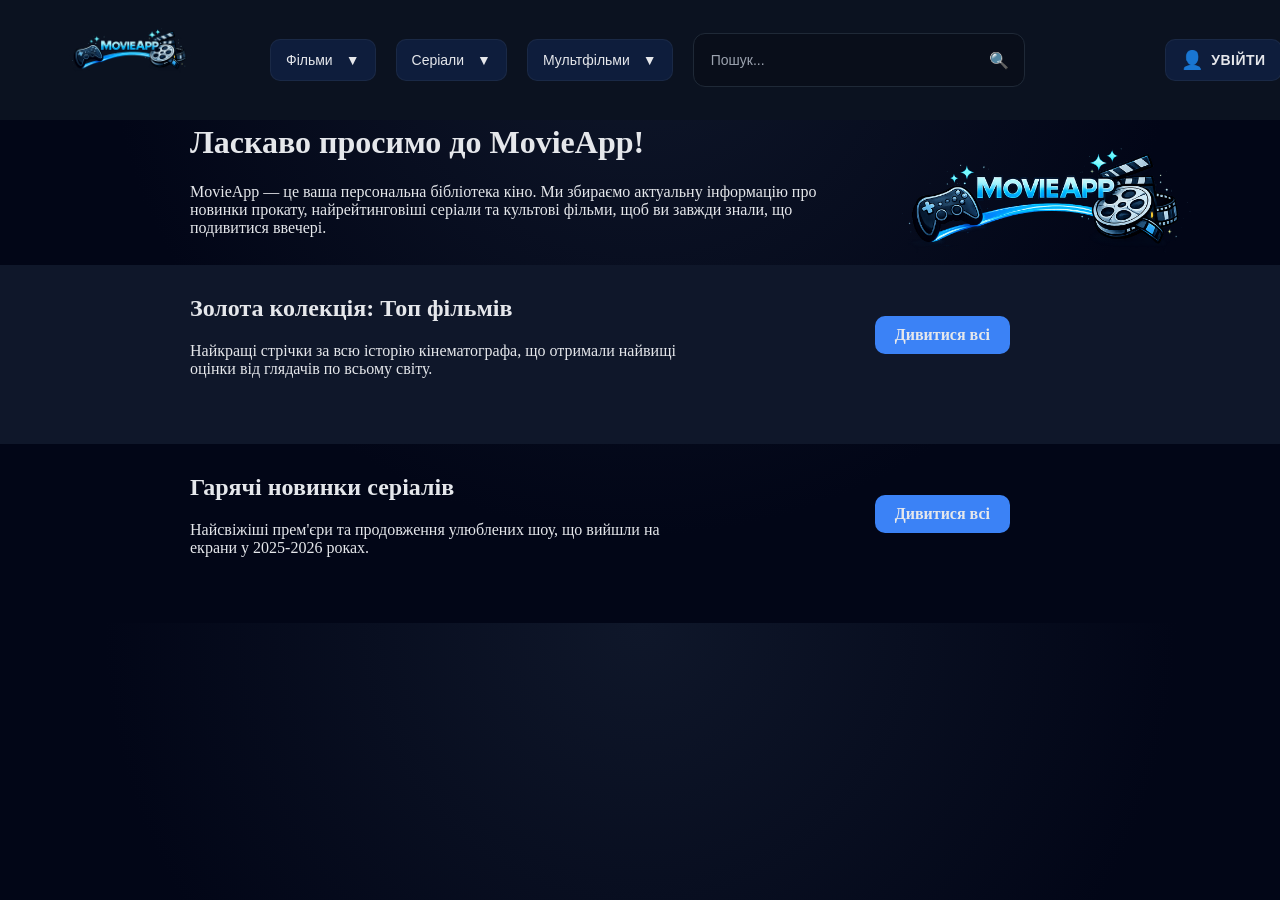
<file: index.html>
<!DOCTYPE html>
<html lang="uk">
<head>
    <meta charset="UTF-8">
    <meta name="viewport" content="width=device-width, initial-scale=1.0">
    <title>MovieApp — Головна</title>
    <link rel="stylesheet" href="style.css">

</head>
<body>

    <div id="header-placeholder"></div>

    <script>
        // Динамічне завантаження хедера
        fetch("header.html")
            .then(res => res.text())
            .then(data => {
                document.getElementById("header-placeholder").innerHTML = data;
            })
            .catch(err => console.error("Помилка завантаження меню:", err));
    </script>

    <main class="main-content">
        <div class="conteiner1">
            <div class="mainText">
                <h1>Ласкаво просимо до MovieApp!</h1>
                <p>
                    MovieApp — це ваша персональна бібліотека кіно. Ми збираємо актуальну інформацію про новинки прокату, 
                    найрейтинговіші серіали та культові фільми, щоб ви завжди знали, що подивитися ввечері.
                </p>
            </div>
            <img class="imges" src="logo.png" alt="логотип MovieApp">
        </div>

        <section class="home-section">
            <div class="section-header">
                <div class="header-text">
                    <h2 class="section-title">Золота колекція: Топ фільмів</h2>
                    <p class="section-description">Найкращі стрічки за всю історію кінематографа, що отримали найвищі оцінки від глядачів по всьому світу.</p>
                </div>
                <a href="catalog.html?type=movie&top=1" class="btn-more">Дивитися всі</a>
            </div>
            <div id="top-movies-home" class="movies-container"></div> 
        </section>

        <section class="home-section1">
            <div class="section-header">
                <div class="header-text">
                    <h2 class="section-title">Гарячі новинки серіалів</h2>
                    <p class="section-description">Найсвіжіші прем'єри та продовження улюблених шоу, що вийшли на екрани у 2025-2026 роках.</p>
                </div>
                <a href="catalog.html?type=tv&new=1" class="btn-more">Дивитися всі</a>
            </div>
            <div id="new-tv-home" class="movies-container"></div>
        </section>
    </main>
    <div id="authModal" class="modal">
    <div class="modal-content">
        <span class="close-modal">&times;</span>
        <div id="authForms">
            <form id="loginForm" onsubmit="handleLogin(event)" >
                <h2>Вхід</h2>
                <input required type="email" id="loginEmail" placeholder="Email" required>
                <input required type="password" id="loginPass" placeholder="Пароль" required>
                <button class="btn-details">Увійти</button>
                <p>Немає акаунту? <a href="#" onclick="toggleAuth('reg')">Зареєструватися</a></p>
            </form>
            <form id="regForm" style="display: none;" onsubmit="handleRegister(event)" >
                <h2>Реєстрація</h2>
                <input required type="text" id="regName" placeholder="Ім'я" required>
                <input required type="email" id="regEmail" placeholder="Email" required>
                <input required type="password" id="regPass" placeholder="Пароль" required>
                <button  class="btn-details">Створити акаунт</button>
                <p>Вже є акаунт? <a href="#" onclick="toggleAuth('login')">Увійти</a></p>
            </form>
        </div>
    </div>
</div>
    <script src="script.js"></script>

</body>
</html>
</file>
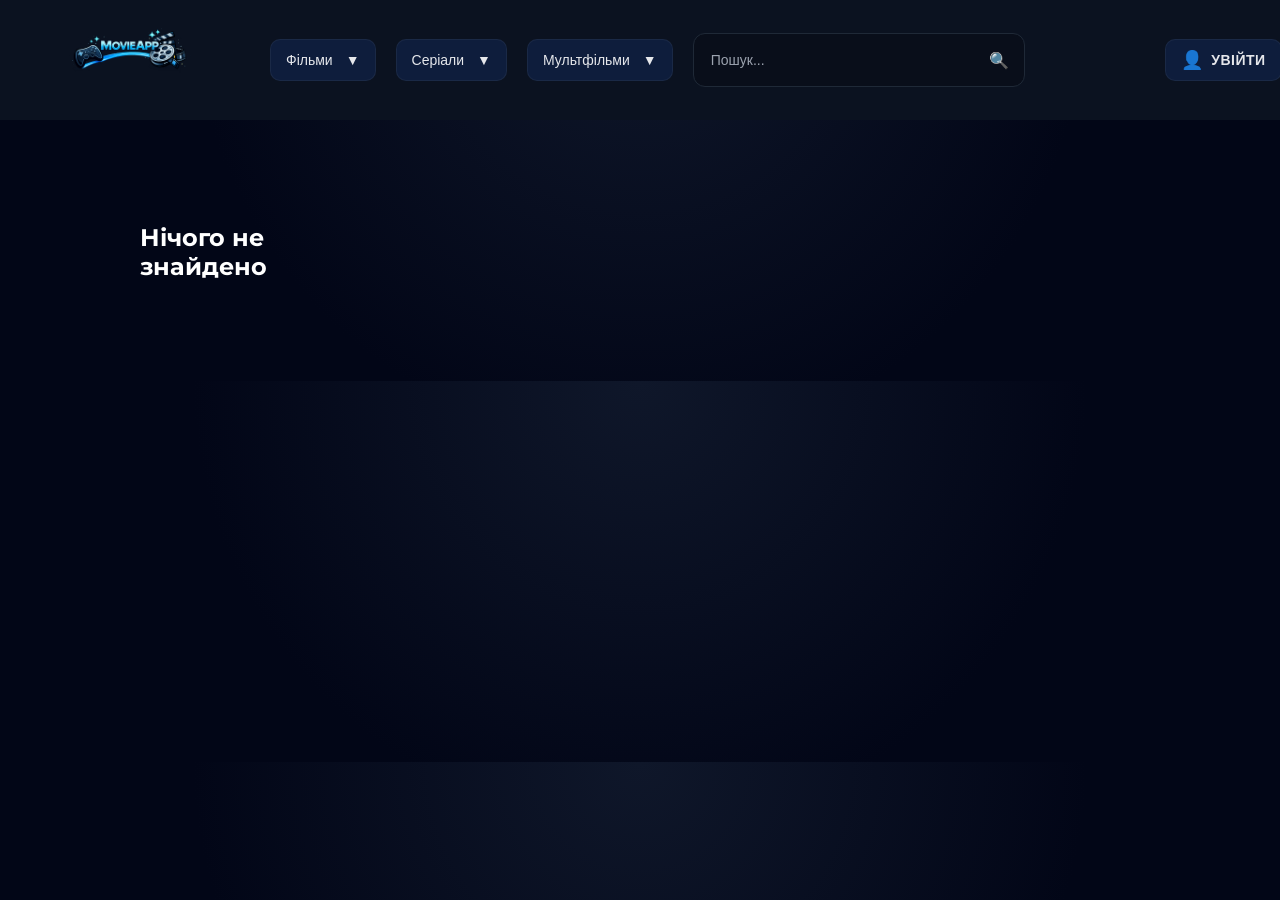
<file: catalog.html>
<!DOCTYPE html>
<html lang="uk">
<head>
    <meta charset="UTF-8">
    <meta name="viewport" content="width=device-width, initial-scale=1.0">
    <link href="https://fonts.googleapis.com/css2?family=Montserrat:wght@400;600;700&display=swap" rel="stylesheet">
    <link rel="stylesheet" href="style.css">
    <title>Каталог</title>
</head>
<body>
    <div id="header-placeholder"></div>

    <script>
        // Динамічне завантаження хедера
        fetch("header.html")
            .then(res => res.text())
            .then(data => {
                document.getElementById("header-placeholder").innerHTML = data;
            })
            .catch(err => console.error("Помилка завантаження меню:", err));
    </script>

    <div class="navigation-wrapper" style="padding: 20px 50px 0;">
        <div id="back-button-container"></div>
        <h1 id="title"></h1>
    </div>

    <main style="padding: 0 50px 60px;">
        <div id="movies" class="movies-container2"></div>
    </main>

    <div id="authModal" class="modal">
    <div class="modal-content">
        <span class="close-modal">&times;</span>
        <div id="authForms">
            <div id="loginForm">
                <h2>Вхід</h2>
                <input type="email" id="loginEmail" placeholder="Email" required>
                <input type="password" id="loginPass" placeholder="Пароль" required>
                <button class="btn-details" onclick="handleLogin()">Увійти</button>
                <p>Немає акаунту? <a href="#" onclick="toggleAuth('reg')">Зареєструватися</a></p>
            </div>
            <div id="regForm" style="display: none;">
                <h2>Реєстрація</h2>
                <input type="text" id="regName" placeholder="Ім'я" required>
                <input type="email" id="regEmail" placeholder="Email" required>
                <input type="password" id="regPass" placeholder="Пароль" required>
                <button class="btn-details" onclick="handleRegister()">Створити акаунт</button>
                <p>Вже є акаунт? <a href="#" onclick="toggleAuth('login')">Увійти</a></p>
            </div>
        </div>
    </div>

    <script src="script.js"></script>
</body>
</html>
</file>
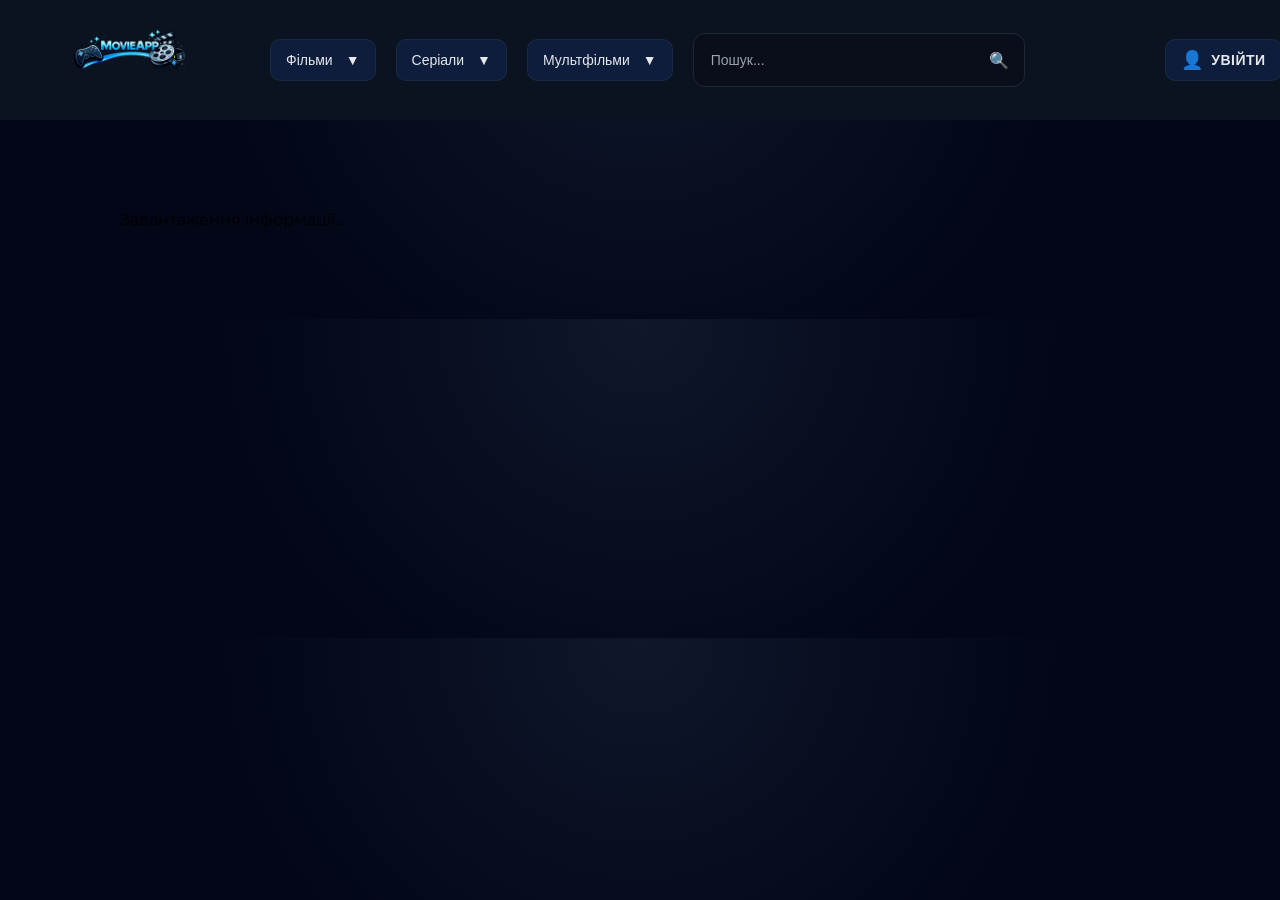
<file: details.html>
<!DOCTYPE html>
<html lang="uk">
<head>
    <meta charset="UTF-8">
    <meta name="viewport" content="width=device-width, initial-scale=1.0">
    <title>Деталі — MovieApp</title>
    <link href="https://fonts.googleapis.com/css2?family=Montserrat:wght@400;600;700&display=swap" rel="stylesheet">
    <link rel="stylesheet" href="style.css">
</head>
<body>
    <div id="header-placeholder"></div>

    <main class="details-wrapper">
        <div id="details-content" class="details-card">
            <div class="loader">Завантаження інформації...</div>
        </div>
    </main>

    <div id="authModal" class="modal">
    <div class="modal-content">
        <span class="close-modal">&times;</span>
        <div id="authForms">
            <div id="loginForm">
                <h2>Вхід</h2>
                <input type="email" id="loginEmail" placeholder="Email" required>
                <input type="password" id="loginPass" placeholder="Пароль" required>
                <button class="btn-details" onclick="handleLogin()">Увійти</button>
                <p>Немає акаунту? <a href="#" onclick="toggleAuth('reg')">Зареєструватися</a></p>
            </div>
            <div id="regForm" style="display: none;">
                <h2>Реєстрація</h2>
                <input type="text" id="regName" placeholder="Ім'я" required>
                <input type="email" id="regEmail" placeholder="Email" required>
                <input type="password" id="regPass" placeholder="Пароль" required>
                <button class="btn-details" onclick="handleRegister()">Створити акаунт</button>
                <p>Вже є акаунт? <a href="#" onclick="toggleAuth('login')">Увійти</a></p>
            </div>
        </div>
    </div>

    <script src="script.js"></script>
    <script>
        document.addEventListener('DOMContentLoaded', () => {
            // Динамічне завантаження хедера
            fetch("header.html")
                .then(res => res.text())
                .then(data => {
                    document.getElementById("header-placeholder").innerHTML = data;
                    // Синхронізація auth UI після завантаження хедера
                    initHeaderObserver();
                })
                .catch(err => console.error("Помилка завантаження меню:", err));
            
            // Завантажити деталі фільму
            loadMovieDetails();
        });
    </script>
</body>
</html>
</file>
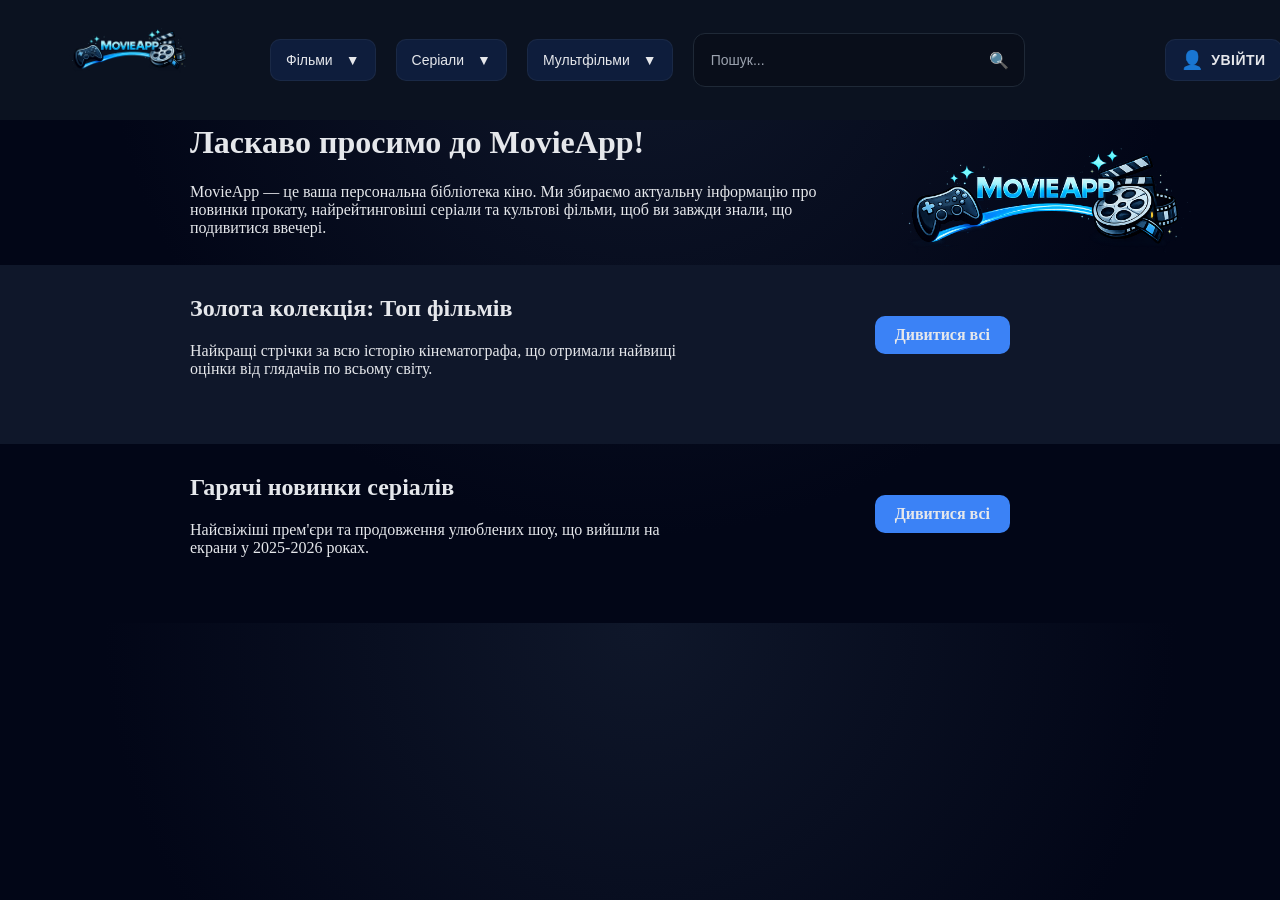
<file: profile.html>
<!DOCTYPE html>
<html lang="uk">
<head>
    <meta charset="UTF-8">
    <title>Мій Профіль</title>
    <link rel="stylesheet" href="style.css">
    <link href="https://fonts.googleapis.com/css2?family=Montserrat:wght@400;600;700&display=swap" rel="stylesheet">
</head>
<body>
    <div id="header-placeholder"></div>
    <script>
        // Динамічне завантаження хедера (один виклик)
        fetch("header.html")
            .then(res => res.text())
            .then(data => {
                document.getElementById("header-placeholder").innerHTML = data;
            })
            .catch(err => console.error("Помилка завантаження меню:", err));
    </script>

    <div class="details-wrapper">
        <div id="favorites-tabs" class="profile-tabs" style="margin:20px 0; display:flex; gap:30px;">
            <div class="tab">
                <button id="fav-movies-btn" class="btn">Мої збережені фільми</button>
            </div>
            <div class="tab">
                <button id="fav-tv-btn" class="btn">Мої збережені серіали</button>
            </div>
            <div class="tab">
                <button id="fav-cartoons-btn" class="btn">Мої збережені мультфільми</button>
            </div>
        </div>
        <div id="favorite-movies" class="movies-container1">
            </div>
    </div>

    <div id="authModal" class="modal">
    <div class="modal-content">
        <span class="close-modal">&times;</span>
        <div id="authForms">
            <div id="loginForm">
                <h2>Вхід</h2>
                <input type="email" id="loginEmail" placeholder="Email" required>
                <input type="password" id="loginPass" placeholder="Пароль" required>
                <button class="btn-details" onclick="handleLogin()">Увійти</button>
                <p>Немає акаунту? <a href="#" onclick="toggleAuth('reg')">Зареєструватися</a></p>
            </div>
            <div id="regForm" style="display: none;">
                <h2>Реєстрація</h2>
                <input type="text" id="regName" placeholder="Ім'я" required>
                <input type="email" id="regEmail" placeholder="Email" required>
                <input type="password" id="regPass" placeholder="Пароль" required>
                <button class="btn-details" onclick="handleRegister()">Створити акаунт</button>
                <p>Вже є акаунт? <a href="#" onclick="toggleAuth('login')">Увійти</a></p>
            </div>
        </div>
    </div>

    <script src="script.js"></script>
</body>
</html>
</file>
<file: style.css>
:root {
  --bg-main: #020617; /* Глибокий темний фон */
  --bg-header: #0b1220; /* Хедер */
  --bg-bag: #0f172a; /* Секції */
  --bg-card: #0e1d3c; /* Карточки */

  --primary: #3b82f6; /* Неоново-синій (основний бренд) */
  --primary-hover: #2563eb; /* Hover */

  --secondary: #38bdf8; /* Світлий блакитний (декор) */

  --accent: #f59e0b; /* Кіношне золото (рейтинги / топ) */
  --accent-soft: #78350f; /* Темний золотий фон */

  --text-main: #e5e7eb; /* Основний текст */
  --text-muted: #9ca3af; /* Другорядний */

  --border: #1f2937;
  --shadow: rgba(0, 0, 0, 0.5);
  --header-height: 120px;
}
body {
  margin: 0;
  font-family: "Montserrat";
  font-weight: 400;
  background: radial-gradient(circle at top, #0f172a 0%, #020617 60%);
  padding-top: var(--header-height);
}

@keyframes fadeIn {
  from {
    opacity: 0;
    transform: translateY(10px);
  }
  to {
    opacity: 1;
    transform: translateY(0);
  }
}

.fade-in-element {
  opacity: 0;
  transform: translateY(30px);
  transition:
    opacity 1.5s cubic-bezier(0.25, 0.1, 0.25, 1),
    transform 1.5s cubic-bezier(0.25, 0.1, 0.25, 1);
}

.fade-in-element.visible {
  opacity: 1;
  transform: translateY(0);
}

/* Швидка анімація для тексту */
.fade-in-text {
  opacity: 0;
  transform: translateY(12px);
  transition:
    opacity 0.35s ease-out,
    transform 0.35s ease-out;
}

.fade-in-text.visible {
  opacity: 1;
  transform: translateY(0);
}

.conteiner {
  background: var(--bg-header);
}
/* Коли меню відкрите, повертаємо стрілочку */
.active .arrow,
.btn:active .arrow {
  transform: rotate(180deg);
}

.arrow {
  display: inline-block;
  transition: transform 0.3s ease;
  margin-left: 5px;
}

/* --- Header & Navigation --- */
.header {
  position: fixed;
  top: 0; left: 0; right: 0;
  z-index: 1000;
  display: flex;
  align-items: center; /* Центрує все по вертикалі */
  justify-content: space-between;
  background: var(--bg-header);
  height: var(--header-height);
  padding: 0 40px;
}

.logo {
  height: 120px; /* Трохи зменшив, щоб було більше простору */
  width: auto;
  cursor: pointer;
}

.logo-link {
  display: flex;
  align-items: center;
  text-decoration: none;
  flex-shrink: 0;
}

.buttonHeader {
  display: flex;
  align-items: center; /* Вирівнює кнопки, пошук і профіль в лінію */
  gap: 20px;
  margin: 0; /* Прибрали margin-top, який все псував */
  flex-grow: 1;
  justify-content: flex-end;
}

.buttonHeader > div,
.genreMenu {
  position: relative;
}



/* Uniform sizing for header/menu buttons (Уніфіковані кнопки в хедері) */

.buttonHeader button,
.buttonHeader a > button,
.buttonHeader .genreBtn,
.buttonHeader .submenu button,
.buttonHeader .btn-submenu button,
.buttonHeader .btn {
  /* Smaller unified size */
  padding: 10px 10px;
  min-width: 100px;
  font-size: 13px;
  border-radius: 8px;
  background-color: var(--primary);
  color: var(--text-main);
  border: none;
  cursor: pointer;
  transition:
    background-color 0.2s ease,
    transform 0.12s ease;
}


.buttonHeader button .arrow {
  margin-left: 8px;
}

.buttonHeader button:hover,
.buttonHeader .submenu button:hover,
.buttonHeader .genreBtn:hover {
  background-color: var(--primary-hover);
  transform: translateY(-2px);
}

.home-section {
  margin-top: -120px;
  background: var(--bg-bag);
  padding: 10px 0;
}
.home-section1 {
  padding: 10px 0;
}
.conteiner1 {
  display: flex;
  align-items: center;
  justify-content: space-between;
  padding: 20px;
  margin-top: -60px;
  max-width: 1200px;
  margin-left: 170px;
}

.nav-group {
  display: flex;
  gap: 10px;
  align-items: center;
}

.btn-back-main {
  color: var(--text-main);
  border-radius: 10px;
  height: 40px;
}
.btn-back-main:hover {
  background-color: var(--primary-hover);
  transform: scale(1.05);
}

/* Виправлення стрілочок у кнопках */
.btn {
  height: 42px; /* Ваша вимога */
  white-space: nowrap; /* Ваша вимога */
  display: flex;
  align-items: center;
  justify-content: center;
  border: 1px solid var(--primary);
  border-radius: 10px;
  color: white;
  cursor: pointer;
  display: flex;
  align-items: center;
  gap: 5px;
  transition: 0.3s;
  background-color: var(--primary);
  max-width: 200px;
}

.btn-auth:hover {
  background-color: var(--primary-hover);
  transform: translateY(-2px);
}

.movies-container {
  margin-left: 150px;
}

.auth-section {
  margin-left: 10px; /* Невеликий відступ від пошуку */
}

.btn-auth {
  height: 42px;
  padding: 0 20px;
  background: transparent;
  border: 1px solid var(--primary);
  border-radius: 10px;
  color: white;
  cursor: pointer;
  display: flex;
  align-items: center;
  gap: 8px;
  transition: 0.3s;
}

.btn-auth:hover {
  background: var(--primary);
  box-shadow: 0 0 10px var(--primary);
}



.btn:hover {
  transform: translateY(-2px);
}

/* Submenu logic */
.submenu {
  position: absolute;
  border-radius: 10px;
  padding: 10px;
  display: flex;
  flex-direction: column;
  gap: 6px;
  opacity: 0;
  transform: translateY(-10px);
  pointer-events: none;
  transition: 0.3s;
  z-index: 10;
  top: 110%;
  left: 0;
  color: var(--text-main);
  background: var(--bg-card);
}

.submenu a {
  color: var(--text-main);
  text-decoration: none;
  transition: 0.3s;
}

.submenu button {
  background-color: var(--primary);
  color: var(--text-main);
  border: none;
  padding: 8px 16px;
  border-radius: 8px;
  cursor: pointer;
  transition: 0.3s;
  font-weight: 600;
}

.submenu button:hover {
  background-color: var(--primary-hover);
  transform: scale(1.05);
}


.genreList {
  position: absolute;
  border-radius: 10px;
  padding: 10px;
  display: flex;
  flex-direction: column;
  gap: 6px;
  opacity: 0;
  transform: translateY(-10px);
  pointer-events: none;
  transition: 0.3s;
  z-index: 10;
  left: 100%;
  top: 0;
  margin-left: 15px;
  background: var(--bg-card);
}

.genreList a {
  color: var(--text-main);
  text-decoration: none;
  transition: 0.3s;
}

.genreList a:hover {
  color: var(--secondary);
}

.submenu-link {
  color: var(--text-main);
  text-decoration: none;
  transition: 0.3s;
}

.submenu-link:hover {
  color: var(--secondary);
}

.genreBtn {
  border: none;
  padding: 0;
  cursor: pointer;
  border-radius: 1px;
  padding: 1px 5px;
  width: 100px;
}

.active > .submenu,
.genreMenu.active .genreList {
  opacity: 1;
  transform: translateY(0);
  pointer-events: auto;
}

/* --- Search --- */

.search-wrapper {
  position: relative; /* Для правильного позиціонування #searchResults */
}

.searchBox {
  display: flex;
  align-items: center;
  background: rgba(255, 255, 255, 0.08);
  border: 1px solid var(--border);
  border-radius: 12px;
  padding: 0 5px 0 15px;
  height: 42px;
  transition: all 0.3s ease;
  position: relative;
}

.searchBox:focus-within {
  border-color: var(--primary);
  background: rgba(255, 255, 255, 0.12);
  box-shadow: 0 0 15px rgba(59, 130, 246, 0.3);
}

.searchBox input {
  background: transparent;
  border: none;
  color: white;
  width: 100%;
  outline: none;
  font-size: 14px;
}

.searchBox input:focus {
  outline: none;
}

.searchBox input::placeholder {
  color: var(--text-muted);
}

.searchIconBtn {
  background: var(--primary);
  border: none;
  color: white;
  width: 34px;
  height: 34px;
  border-radius: 8px;
  cursor: pointer;
  display: flex;
  align-items: center;
  justify-content: center;
  transition: 0.2s;
}

.searchIconBtn:hover {
  background: var(--primary-hover);
  transform: scale(1.05);
}



#searchResults {
  position: absolute;
  top: 50px;
  left: 0;
  right: 0;
  background: var(--bg-header);
  border-radius: 8px;
  max-height: 400px;
  overflow-y: auto;
  z-index: 1001;
}

/* --- Layout --- */
.main-content {
  max-width: 1200px;
  display: inline;
}

.menu-item {
  position: relative;
}

.mainText {
  flex: 1;
  max-width: 1200px;
  margin-top: -90px;
  color: var(--text-main);
}

.header-text {
  color: var(--text-main);
  max-width: 500px;
  margin-left: 170px;
}

.section-header {
  display: flex;
  justify-content: space-between;
  align-items: center;
  gap: 20px;
  padding: 0 20px;
}

.imges {
  width: 40%;
  height: auto;
}

.rating {
  color: var(--accent);
  font-weight: bold;
  font-size: 14px;
}

/* --- Movie Cards --- */
.movies-container {
  display: grid;
  grid-template-columns: repeat(auto-fill, minmax(180px, 1fr));
  gap: 20px;
  padding: 20px;
  align-content: start;
  align-items: start;
  justify-items: start;
}

.movies-container2 {
  margin-left: 70px;
  display: grid;
  grid-template-columns: repeat(auto-fill, minmax(180px, 1fr));
  gap: 20px;
  padding: 20px;
  align-content: start;
  align-items: start;
  justify-items: start;
  max-width: 1200px;
}

#top-movies-home {
  display: grid;
  grid-template-columns: repeat(auto-fill, minmax(180px, 1fr));
  gap: 20px;
  padding: 20px;
  align-content: start;
  align-items: start;
  justify-items: start;
}

.movie-card,
.home-card {
  border-radius: 10px;
  padding: 10px;
  display: flex;
  flex-direction: column;
  transition: transform 0.3s;
  background-color: var(--bg-card);
  color: var(--text-main);
}

.movie-card:hover,
.home-card:hover {
  transform: translateY(-10px);
}

.movie-card img,
.home-card img {
  width: 100%;
  border-radius: 8px;
}

.movie-card h3,
.home-card h4 {
  font-size: 16px;
  margin: 0.5px 0;
  display: -webkit-box;
  -webkit-line-clamp: 2;
  -webkit-box-orient: vertical;
  overflow: hidden;
  min-height: 2.4em;
}

/* --- Buttons --- */
.btn-details {
  display: inline-block;
  text-align: center;
  padding: 10px 20px;
  border-radius: 10px;
  text-decoration: none;
  font-weight: bold;
  transition: 0.3s;
  border: none;
  cursor: pointer;
  background-color: var(--primary);
  color: var(--text-main);
}

.btn-more {
  display: inline-block;
  text-align: center;
  padding: 10px 20px;
  border-radius: 10px;
  text-decoration: none;
  font-weight: bold;
  transition: 0.3s;
  border: none;
  cursor: pointer;
  background-color: var(--primary);
  color: var(--text-main);
  white-space: nowrap;
  margin-right: 250px;
}

.btn-details:hover,
.btn-more:hover {
  transform: scale(1.05);
}

/* --- Details Page --- */
.details-wrapper {
  max-width: 1100px;
  margin: 40px auto;
  padding: 20px;
}

.details-card {
  display: flex;
  gap: 40px;
  padding: 30px;
  border-radius: 15px;
}

/* Профіль: зробити заголовки білими */
.details-wrapper h1 {
  color: var(--text-main);
}

/* Profile tabs labels */
/* profile tab styling handled by .profile-tabs and .btn */

.details-poster {
  width: 350px;
  border-radius: 10px;
}

.details-info {
  flex: 1;
}

/* --- Responsive --- */
@media (max-width: 768px) {
  .details-card,
  .conteiner1 {
    flex-direction: column;
    text-align: center;
  }

  .details-poster,
  .imges {
    width: 80%;
    margin: 20px auto;
  }
}

.btn-back {
  border: none;
  padding: 10px 20px;
  border-radius: 8px;
  cursor: pointer;
  font-weight: bold;
  transition: 0.3s;
  margin-bottom: 20px;
  display: flex;
  align-items: center;
  gap: 10px;
}

.btn-back:hover {
  transform: translateX(-5px);
}

.navigation-wrapper {
  display: flex;
  flex-direction: column;
  align-items: flex-start;
  padding: 10px 50px 0;
  margin: 0;
}

/* --- Modal --- */
.modal {
  display: none;
  position: fixed;
  z-index: 2000;
  left: 0;
  top: 0;
  width: 100%;
  height: 100%;
}

.modal-content {
  margin: 10% auto;
  padding: 30px;
  border-radius: 15px;
  width: 350px;
  position: relative;
  text-align: center;
  background-color: var(--bg-header);
}

.close-modal {
  position: absolute;
  right: 20px;
  top: 10px;
  font-size: 28px;
  cursor: pointer;
}

#authForms input {
  width: 90%;
  padding: 12px;
  margin: 10px 0;
  border-radius: 8px;
}

#authForms h2 {
  color: white;
}

#authForms p {
  margin-top: 15px;
  font-size: 0.9rem;
  color: white;
}

#authForms a {
  text-decoration: none;
  color: white;
}

#regForm h2,
#loginForm h2 {
  color: white;
}

/* --- Auth buttons --- */
.btn-auth {
  display: flex;
  align-items: center;
  gap: 8px;
  padding: 10px 20px;
  border-radius: 8px;
  font-size: 16px;
  font-weight: 600;
  cursor: pointer;
  transition: all 0.3s ease;
  text-transform: uppercase;
  letter-spacing: 0.5px;
}

.btn-auth:hover {
  transform: translateY(-2px);
}

.btn-auth:active {
  transform: translateY(0);
}

.btn-auth .icon {
  font-size: 18px;
}

.user-controls {
  display: flex;
  gap: 10px;
}

.auth-section {
  margin-left: 120px;
}

.buttonHeader {
  margin-left: 50px;
}

.movies-container1 {
  display: grid;
  grid-template-columns: repeat(auto-fill, minmax(180px, 1fr));
  gap: 20px;
  padding: 20px;
  align-content: start;
  align-items: start;
  justify-items: start;
  margin-left: -20px;
}

.btn-back-main {
  margin-left: -30px;
}

/* --- АДАПТИВНА ВЕРСТКА --- */

@media screen and (max-width: 992px) {
  :root {
    --header-height: auto;
  }

  body {
    padding-top: 200px; /* Збільшуємо відступ, бо хедер стане вищим при перенесенні кнопок */
  }

  .header {
    flex-direction: column;
    padding: 15px;
    height: auto;
  }

  /* Прибираємо жорсткі відступи, які ламають мобільну версію */
  .conteiner1,
  .header-text,
  .movies-container,
  .movies-container2,
  .movies-container1,
  .searchBox,
  .auth-section,
  .buttonHeader {
    margin-left: 0 !important;
    margin-right: 0 !important;
    max-width: 100%;
  }

  .buttonHeader {
    flex-wrap: wrap;
    justify-content: center;
    gap: 10px;
    width: 100%;
    margin-top: 15px;
  }

  .searchBox {
    width: 100%;
    display: flex;
    justify-content: center;
    order: 2; /* Опускаємо пошук трохи нижче кнопок жанрів */
  }

  .searchBox input {
    width: 100%;
    max-width: 400px;
  }

  .section-header {
    flex-direction: column;
    text-align: center;
    gap: 15px;
  }

  .btn-more {
    margin-right: 0;
  }
  .searchBox {
    margin: 10px 20px !important;
    width: calc(100% - 40px);
    background: var(--bg-card);
    border-radius: 8px;
    padding: 5px 15px;
    display: flex;
    align-items: center;
  }

  .searchBox input {
    background: transparent;
    border: none;
    color: white;
    width: 100%;
    padding: 10px 0;
  }

  #searchResults {
    width: 100%;
    background: var(--bg-header);
  }
}

@media screen and (max-width: 768px) {
  body {
    padding-top: 200px;
  }

  .conteiner1 {
    flex-direction: column-reverse;
    text-align: center;
    padding: 20px 10px;
    margin-top: 0;
  }

  .imges {
    display: none;
  }

  main,
  .main-content,
  .navigation-wrapper {
    padding: 0 10px 40px !important;
  }

  .home-section {
    padding: 20px 10px !important; /* Було 50px, тепер 10px */
  }

  /* 2. Примусово ставимо по 2 картки для ВСІХ контейнерів */
  .movies-container,
  .movies-container2,
  .movies-container1 {
    display: grid !important;
    /* "1fr 1fr" гарантує 2 рівні колонки, навіть якщо місця мало */
    grid-template-columns: 1fr 1fr !important;
    gap: 12px; /* Трохи менший відступ між картками для мобільних */
    padding: 0 !important;
    margin-left: 0 !important;
    margin-right: 0 !important;
    width: 100%;
  }

  /* 3. Коригуємо саму картку, щоб вона займала всю ширину своєї колонки */
  .movie-card {
    width: 100% !important;
    margin: 0 !important;
  }

  /* Адаптація сторінки деталей фільму */
  .details-wrapper {
    flex-direction: column;
    align-items: center;
    padding: 10px !important;
  }

  .details-card {
    flex-direction: column;
    padding: 20px;
    gap: 20px;
  }

  .details-wrapper img {
    width: 100%;
    max-width: 250px;
    margin: 0 auto;
    display: block;
  }

  /* Модальне вікно входу/реєстрації */
  .modal-content {
    width: 90%;
    margin: 20% auto;
    padding: 20px;
  }

  .home-section {
    margin-top: 40px;
  }
}

@media screen and (max-width: 480px) {
  body {
    padding-top: 150px; /* Додатковий простір для хедера на найменших екранах */
  }

  h1 {
    font-size: 1.5rem;
  }

.btn-more{
  margin-bottom: 20px;
  margin-top: -20px;
}

  .section-description{
    display: none;
  }

  .movies-container,
  .movies-container2,
  .movies-container1 {
    grid-template-columns: repeat(
      2,
      1fr
    ); /* Стабільно 2 колонки на малих екранах */
    gap: 10px;
  }

  .movie-card h3 {
    font-size: 0.85rem;
  }

  /* Кнопки під карткою фільму переносимо одна під одну */
  .movie-card-info > div {
    flex-direction: column;
    gap: 5px !important;
  }

  .btn-details,
  .btn-fav {
    width: 100%;
    box-sizing: border-box;
    justify-content: center;
    padding: 8px;
    font-size: 0.8rem;
  }
}
/* --- СТИЛІ ДЛЯ БУРГЕР-МЕНЮ --- */

.hamburger-menu {
  display: none;
  flex-direction: column;
  justify-content: space-between;
  width: 30px;
  height: 22px;
  cursor: pointer;
  z-index: 2000;
  margin-right: 60px;
}

.hamburger-menu span {
  display: block;
  height: 3px;
  width: 90%;
  background-color: var(--text-main);
  border-radius: 3px;
  transition: all 0.3s ease-in-out;
}

.searchBox {
    width: 100% !important;
    margin: 15px auto !important;
    padding: 5px 15px !important;
    background: rgba(0, 0, 0, 0.2) !important;
    border: 1px solid var(--border) !important;
    border-radius: 12px !important;
    margin-right: 100px;
    width: 300px!important;
  }

  .searchBox input {
    font-size: 14px !important;
    height: 35px;
  }

  .buttonHeader .btn, 
  .buttonHeader .btn-auth,
  .buttonHeader .submenu button,
  .buttonHeader .genreBtn {
    width: 100%; /* Не на весь екран, щоб були поля по боках */
    padding: 10px 15px !important; /* Менша висота */
    font-size: 14px !important; /* Менший шрифт */
    border-radius: 10px;
    background: var(--bg-card); /* Темніший фон для кнопок */
    justify-content: start;
    border: 1px solid rgba(255, 255, 255, 0.05);
    display: flex;
  }

/* Оновлюємо поведінку хедера на екранах планшетів/телефонів */
@media screen and (max-width: 992px) {
  .header {
    flex-direction: row !important; /* Тримаємо лого і бургер на одній лінії */
    justify-content: space-between;
    padding: 10px 0;
    height: 80px;
  }

  .hamburger-menu {
    display: flex; /* Показуємо бургер */
  }

  .buttonHeader {
    position: absolute;
    top: 80px; /* Випадає одразу під хедером */
    left: 0;
    width: 100%;
    background-color: var(--bg-header);
    flex-direction: column;
    padding: 20px 0;
    box-shadow: 0 10px 20px var(--shadow);

    /* Ховаємо меню за замовчуванням (анімація виїзду зверху) */
    transform: translateY(-150%);
    opacity: 0;
    visibility: hidden;
    transition: all 0.4s ease;
    z-index: -1;
  }

  .buttonHeader.active-mobile {
    /* Показуємо меню при кліку */
    transform: translateY(0);
    opacity: 1;
    visibility: visible;
    z-index: 999;
  }

  /* Анімація: перетворення ліній гамбургера на хрестик */
  .hamburger-menu.active span:nth-child(1) {
    transform: translateY(9.5px) rotate(45deg);
  }
  .hamburger-menu.active span:nth-child(2) {
    opacity: 0;
  }
  .hamburger-menu.active span:nth-child(3) {
    transform: translateY(-9.5px) rotate(-45deg);
  }
}


/* --- СТИЛІ ДЛЯ СПИСКУ ЖАНРІВ --- */

/* Сховати список за замовчуванням */
</file>
